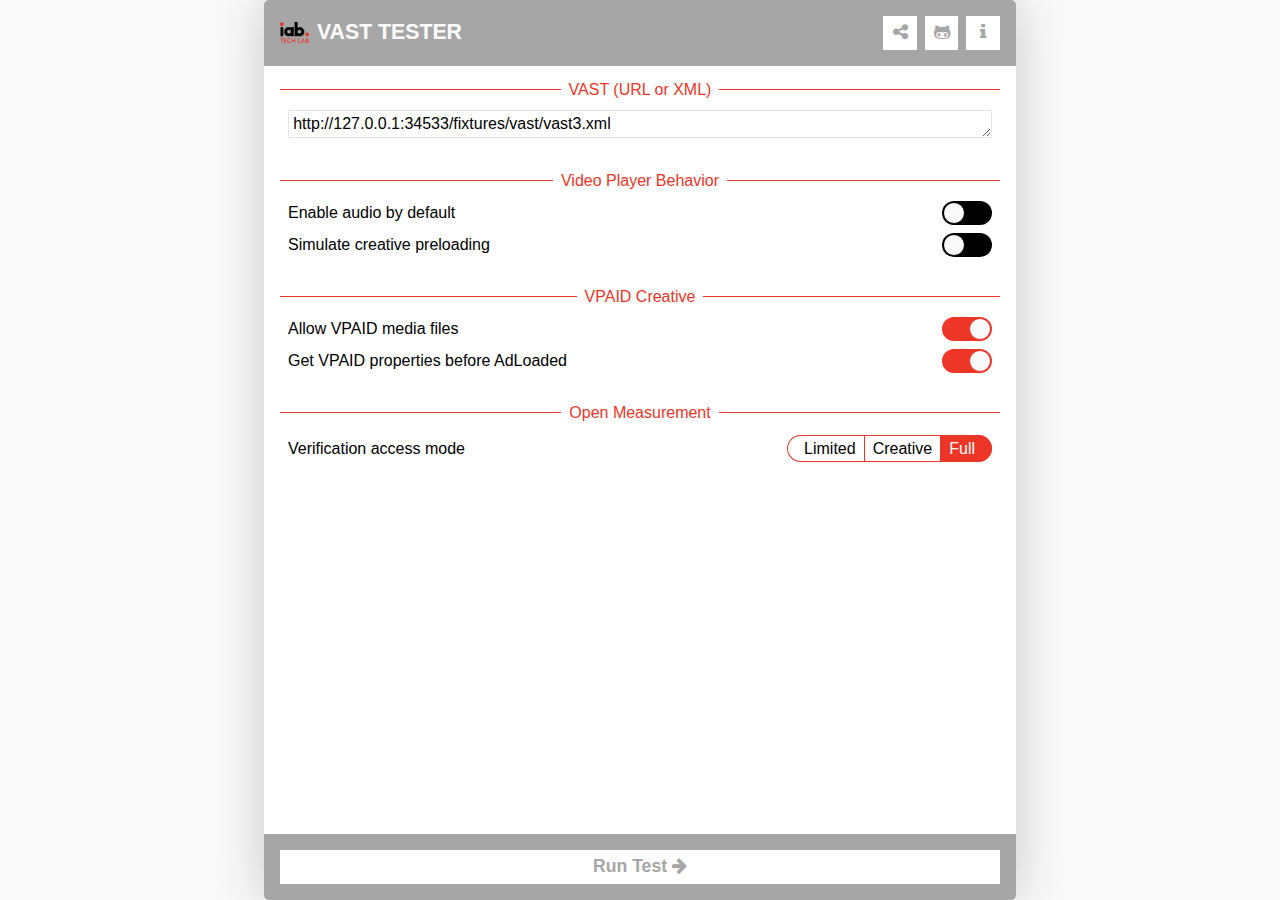
<file: index.html>
<!doctype html><html lang="en"><head><meta charset="utf-8"><meta name="viewport" content="width=device-width,initial-scale=1,shrink-to-fit=no,minimal-ui"><link rel="shortcut icon" href="favicon.ico" type="image/x-icon"><title>IAB Tech Lab VAST Tester</title><link href="/static/css/2.25ef7555.chunk.css" rel="stylesheet"><link href="/static/css/main.e0173138.chunk.css" rel="stylesheet"></head><body><noscript>You need to enable JavaScript to run this app.</noscript><div id="root"></div><script>!function(e){function r(r){for(var n,l,f=r[0],i=r[1],a=r[2],c=0,s=[];c<f.length;c++)l=f[c],Object.prototype.hasOwnProperty.call(o,l)&&o[l]&&s.push(o[l][0]),o[l]=0;for(n in i)Object.prototype.hasOwnProperty.call(i,n)&&(e[n]=i[n]);for(p&&p(r);s.length;)s.shift()();return u.push.apply(u,a||[]),t()}function t(){for(var e,r=0;r<u.length;r++){for(var t=u[r],n=!0,f=1;f<t.length;f++){var i=t[f];0!==o[i]&&(n=!1)}n&&(u.splice(r--,1),e=l(l.s=t[0]))}return e}var n={},o={1:0},u=[];function l(r){if(n[r])return n[r].exports;var t=n[r]={i:r,l:!1,exports:{}};return e[r].call(t.exports,t,t.exports,l),t.l=!0,t.exports}l.m=e,l.c=n,l.d=function(e,r,t){l.o(e,r)||Object.defineProperty(e,r,{enumerable:!0,get:t})},l.r=function(e){"undefined"!=typeof Symbol&&Symbol.toStringTag&&Object.defineProperty(e,Symbol.toStringTag,{value:"Module"}),Object.defineProperty(e,"__esModule",{value:!0})},l.t=function(e,r){if(1&r&&(e=l(e)),8&r)return e;if(4&r&&"object"==typeof e&&e&&e.__esModule)return e;var t=Object.create(null);if(l.r(t),Object.defineProperty(t,"default",{enumerable:!0,value:e}),2&r&&"string"!=typeof e)for(var n in e)l.d(t,n,function(r){return e[r]}.bind(null,n));return t},l.n=function(e){var r=e&&e.__esModule?function(){return e.default}:function(){return e};return l.d(r,"a",r),r},l.o=function(e,r){return Object.prototype.hasOwnProperty.call(e,r)},l.p="/";var f=this["webpackJsonpVAST-Tester"]=this["webpackJsonpVAST-Tester"]||[],i=f.push.bind(f);f.push=r,f=f.slice();for(var a=0;a<f.length;a++)r(f[a]);var p=i;t()}([])</script><script src="/static/js/2.6a336b8e.chunk.js"></script><script src="/static/js/main.8323348d.chunk.js"></script></body></html>
</file>
<file: static/css/2.25ef7555.chunk.css>
a,abbr,acronym,address,applet,article,aside,audio,b,big,blockquote,body,canvas,caption,center,cite,code,dd,del,details,dfn,div,dl,dt,em,embed,fieldset,figcaption,figure,footer,form,h1,h2,h3,h4,h5,h6,header,hgroup,html,i,iframe,img,ins,kbd,label,legend,li,main,mark,menu,nav,object,ol,output,p,pre,q,ruby,s,samp,section,small,span,strike,strong,sub,summary,sup,table,tbody,td,tfoot,th,thead,time,tr,tt,u,ul,var,video{margin:0;padding:0;border:0;font-size:100%;font:inherit;vertical-align:initial}article,aside,details,figcaption,figure,footer,header,hgroup,main,menu,nav,section{display:block}[hidden]{display:none}body{line-height:1}menu,ol,ul{list-style:none}blockquote,q{quotes:none}blockquote:after,blockquote:before,q:after,q:before{content:"";content:none}table{border-collapse:collapse;border-spacing:0}

/*!
 *  Font Awesome 4.7.0 by @davegandy - http://fontawesome.io - @fontawesome
 *  License - http://fontawesome.io/license (Font: SIL OFL 1.1, CSS: MIT License)
 */@font-face{font-family:"FontAwesome";src:url(/static/media/fontawesome-webfont.8b43027f.eot);src:url(/static/media/fontawesome-webfont.8b43027f.eot) format("embedded-opentype"),url(/static/media/fontawesome-webfont.20fd1704.woff2) format("woff2"),url(/static/media/fontawesome-webfont.f691f37e.woff) format("woff"),url(/static/media/fontawesome-webfont.1e59d233.ttf) format("truetype"),url(/static/media/fontawesome-webfont.c1e38fd9.svg) format("svg");font-weight:400;font-style:normal}.fa{display:inline-block;font:normal normal normal 14px/1 FontAwesome;font-size:inherit;text-rendering:auto;-webkit-font-smoothing:antialiased;-moz-osx-font-smoothing:grayscale}.fa-lg{font-size:1.33333333em;line-height:.75em;vertical-align:-15%}.fa-2x{font-size:2em}.fa-3x{font-size:3em}.fa-4x{font-size:4em}.fa-5x{font-size:5em}.fa-fw{width:1.28571429em;text-align:center}.fa-ul{padding-left:0;margin-left:2.14285714em;list-style-type:none}.fa-ul>li{position:relative}.fa-li{position:absolute;left:-2.14285714em;width:2.14285714em;top:.14285714em;text-align:center}.fa-li.fa-lg{left:-1.85714286em}.fa-border{padding:.2em .25em .15em;border:.08em solid #eee;border-radius:.1em}.fa-pull-left{float:left}.fa-pull-right{float:right}.fa.fa-pull-left{margin-right:.3em}.fa.fa-pull-right{margin-left:.3em}.pull-right{float:right}.pull-left{float:left}.fa.pull-left{margin-right:.3em}.fa.pull-right{margin-left:.3em}.fa-spin{-webkit-animation:fa-spin 2s linear infinite;animation:fa-spin 2s linear infinite}.fa-pulse{-webkit-animation:fa-spin 1s steps(8) infinite;animation:fa-spin 1s steps(8) infinite}@-webkit-keyframes fa-spin{0%{-webkit-transform:rotate(0deg);transform:rotate(0deg)}to{-webkit-transform:rotate(359deg);transform:rotate(359deg)}}@keyframes fa-spin{0%{-webkit-transform:rotate(0deg);transform:rotate(0deg)}to{-webkit-transform:rotate(359deg);transform:rotate(359deg)}}.fa-rotate-90{-ms-filter:"progid:DXImageTransform.Microsoft.BasicImage(rotation=1)";-webkit-transform:rotate(90deg);transform:rotate(90deg)}.fa-rotate-180{-ms-filter:"progid:DXImageTransform.Microsoft.BasicImage(rotation=2)";-webkit-transform:rotate(180deg);transform:rotate(180deg)}.fa-rotate-270{-ms-filter:"progid:DXImageTransform.Microsoft.BasicImage(rotation=3)";-webkit-transform:rotate(270deg);transform:rotate(270deg)}.fa-flip-horizontal{-ms-filter:"progid:DXImageTransform.Microsoft.BasicImage(rotation=0, mirror=1)";-webkit-transform:scaleX(-1);transform:scaleX(-1)}.fa-flip-vertical{-ms-filter:"progid:DXImageTransform.Microsoft.BasicImage(rotation=2, mirror=1)";-webkit-transform:scaleY(-1);transform:scaleY(-1)}:root .fa-flip-horizontal,:root .fa-flip-vertical,:root .fa-rotate-90,:root .fa-rotate-180,:root .fa-rotate-270{-webkit-filter:none;filter:none}.fa-stack{position:relative;display:inline-block;width:2em;height:2em;line-height:2em;vertical-align:middle}.fa-stack-1x,.fa-stack-2x{position:absolute;left:0;width:100%;text-align:center}.fa-stack-1x{line-height:inherit}.fa-stack-2x{font-size:2em}.fa-inverse{color:#fff}.fa-glass:before{content:"\f000"}.fa-music:before{content:"\f001"}.fa-search:before{content:"\f002"}.fa-envelope-o:before{content:"\f003"}.fa-heart:before{content:"\f004"}.fa-star:before{content:"\f005"}.fa-star-o:before{content:"\f006"}.fa-user:before{content:"\f007"}.fa-film:before{content:"\f008"}.fa-th-large:before{content:"\f009"}.fa-th:before{content:"\f00a"}.fa-th-list:before{content:"\f00b"}.fa-check:before{content:"\f00c"}.fa-close:before,.fa-remove:before,.fa-times:before{content:"\f00d"}.fa-search-plus:before{content:"\f00e"}.fa-search-minus:before{content:"\f010"}.fa-power-off:before{content:"\f011"}.fa-signal:before{content:"\f012"}.fa-cog:before,.fa-gear:before{content:"\f013"}.fa-trash-o:before{content:"\f014"}.fa-home:before{content:"\f015"}.fa-file-o:before{content:"\f016"}.fa-clock-o:before{content:"\f017"}.fa-road:before{content:"\f018"}.fa-download:before{content:"\f019"}.fa-arrow-circle-o-down:before{content:"\f01a"}.fa-arrow-circle-o-up:before{content:"\f01b"}.fa-inbox:before{content:"\f01c"}.fa-play-circle-o:before{content:"\f01d"}.fa-repeat:before,.fa-rotate-right:before{content:"\f01e"}.fa-refresh:before{content:"\f021"}.fa-list-alt:before{content:"\f022"}.fa-lock:before{content:"\f023"}.fa-flag:before{content:"\f024"}.fa-headphones:before{content:"\f025"}.fa-volume-off:before{content:"\f026"}.fa-volume-down:before{content:"\f027"}.fa-volume-up:before{content:"\f028"}.fa-qrcode:before{content:"\f029"}.fa-barcode:before{content:"\f02a"}.fa-tag:before{content:"\f02b"}.fa-tags:before{content:"\f02c"}.fa-book:before{content:"\f02d"}.fa-bookmark:before{content:"\f02e"}.fa-print:before{content:"\f02f"}.fa-camera:before{content:"\f030"}.fa-font:before{content:"\f031"}.fa-bold:before{content:"\f032"}.fa-italic:before{content:"\f033"}.fa-text-height:before{content:"\f034"}.fa-text-width:before{content:"\f035"}.fa-align-left:before{content:"\f036"}.fa-align-center:before{content:"\f037"}.fa-align-right:before{content:"\f038"}.fa-align-justify:before{content:"\f039"}.fa-list:before{content:"\f03a"}.fa-dedent:before,.fa-outdent:before{content:"\f03b"}.fa-indent:before{content:"\f03c"}.fa-video-camera:before{content:"\f03d"}.fa-image:before,.fa-photo:before,.fa-picture-o:before{content:"\f03e"}.fa-pencil:before{content:"\f040"}.fa-map-marker:before{content:"\f041"}.fa-adjust:before{content:"\f042"}.fa-tint:before{content:"\f043"}.fa-edit:before,.fa-pencil-square-o:before{content:"\f044"}.fa-share-square-o:before{content:"\f045"}.fa-check-square-o:before{content:"\f046"}.fa-arrows:before{content:"\f047"}.fa-step-backward:before{content:"\f048"}.fa-fast-backward:before{content:"\f049"}.fa-backward:before{content:"\f04a"}.fa-play:before{content:"\f04b"}.fa-pause:before{content:"\f04c"}.fa-stop:before{content:"\f04d"}.fa-forward:before{content:"\f04e"}.fa-fast-forward:before{content:"\f050"}.fa-step-forward:before{content:"\f051"}.fa-eject:before{content:"\f052"}.fa-chevron-left:before{content:"\f053"}.fa-chevron-right:before{content:"\f054"}.fa-plus-circle:before{content:"\f055"}.fa-minus-circle:before{content:"\f056"}.fa-times-circle:before{content:"\f057"}.fa-check-circle:before{content:"\f058"}.fa-question-circle:before{content:"\f059"}.fa-info-circle:before{content:"\f05a"}.fa-crosshairs:before{content:"\f05b"}.fa-times-circle-o:before{content:"\f05c"}.fa-check-circle-o:before{content:"\f05d"}.fa-ban:before{content:"\f05e"}.fa-arrow-left:before{content:"\f060"}.fa-arrow-right:before{content:"\f061"}.fa-arrow-up:before{content:"\f062"}.fa-arrow-down:before{content:"\f063"}.fa-mail-forward:before,.fa-share:before{content:"\f064"}.fa-expand:before{content:"\f065"}.fa-compress:before{content:"\f066"}.fa-plus:before{content:"\f067"}.fa-minus:before{content:"\f068"}.fa-asterisk:before{content:"\f069"}.fa-exclamation-circle:before{content:"\f06a"}.fa-gift:before{content:"\f06b"}.fa-leaf:before{content:"\f06c"}.fa-fire:before{content:"\f06d"}.fa-eye:before{content:"\f06e"}.fa-eye-slash:before{content:"\f070"}.fa-exclamation-triangle:before,.fa-warning:before{content:"\f071"}.fa-plane:before{content:"\f072"}.fa-calendar:before{content:"\f073"}.fa-random:before{content:"\f074"}.fa-comment:before{content:"\f075"}.fa-magnet:before{content:"\f076"}.fa-chevron-up:before{content:"\f077"}.fa-chevron-down:before{content:"\f078"}.fa-retweet:before{content:"\f079"}.fa-shopping-cart:before{content:"\f07a"}.fa-folder:before{content:"\f07b"}.fa-folder-open:before{content:"\f07c"}.fa-arrows-v:before{content:"\f07d"}.fa-arrows-h:before{content:"\f07e"}.fa-bar-chart-o:before,.fa-bar-chart:before{content:"\f080"}.fa-twitter-square:before{content:"\f081"}.fa-facebook-square:before{content:"\f082"}.fa-camera-retro:before{content:"\f083"}.fa-key:before{content:"\f084"}.fa-cogs:before,.fa-gears:before{content:"\f085"}.fa-comments:before{content:"\f086"}.fa-thumbs-o-up:before{content:"\f087"}.fa-thumbs-o-down:before{content:"\f088"}.fa-star-half:before{content:"\f089"}.fa-heart-o:before{content:"\f08a"}.fa-sign-out:before{content:"\f08b"}.fa-linkedin-square:before{content:"\f08c"}.fa-thumb-tack:before{content:"\f08d"}.fa-external-link:before{content:"\f08e"}.fa-sign-in:before{content:"\f090"}.fa-trophy:before{content:"\f091"}.fa-github-square:before{content:"\f092"}.fa-upload:before{content:"\f093"}.fa-lemon-o:before{content:"\f094"}.fa-phone:before{content:"\f095"}.fa-square-o:before{content:"\f096"}.fa-bookmark-o:before{content:"\f097"}.fa-phone-square:before{content:"\f098"}.fa-twitter:before{content:"\f099"}.fa-facebook-f:before,.fa-facebook:before{content:"\f09a"}.fa-github:before{content:"\f09b"}.fa-unlock:before{content:"\f09c"}.fa-credit-card:before{content:"\f09d"}.fa-feed:before,.fa-rss:before{content:"\f09e"}.fa-hdd-o:before{content:"\f0a0"}.fa-bullhorn:before{content:"\f0a1"}.fa-bell:before{content:"\f0f3"}.fa-certificate:before{content:"\f0a3"}.fa-hand-o-right:before{content:"\f0a4"}.fa-hand-o-left:before{content:"\f0a5"}.fa-hand-o-up:before{content:"\f0a6"}.fa-hand-o-down:before{content:"\f0a7"}.fa-arrow-circle-left:before{content:"\f0a8"}.fa-arrow-circle-right:before{content:"\f0a9"}.fa-arrow-circle-up:before{content:"\f0aa"}.fa-arrow-circle-down:before{content:"\f0ab"}.fa-globe:before{content:"\f0ac"}.fa-wrench:before{content:"\f0ad"}.fa-tasks:before{content:"\f0ae"}.fa-filter:before{content:"\f0b0"}.fa-briefcase:before{content:"\f0b1"}.fa-arrows-alt:before{content:"\f0b2"}.fa-group:before,.fa-users:before{content:"\f0c0"}.fa-chain:before,.fa-link:before{content:"\f0c1"}.fa-cloud:before{content:"\f0c2"}.fa-flask:before{content:"\f0c3"}.fa-cut:before,.fa-scissors:before{content:"\f0c4"}.fa-copy:before,.fa-files-o:before{content:"\f0c5"}.fa-paperclip:before{content:"\f0c6"}.fa-floppy-o:before,.fa-save:before{content:"\f0c7"}.fa-square:before{content:"\f0c8"}.fa-bars:before,.fa-navicon:before,.fa-reorder:before{content:"\f0c9"}.fa-list-ul:before{content:"\f0ca"}.fa-list-ol:before{content:"\f0cb"}.fa-strikethrough:before{content:"\f0cc"}.fa-underline:before{content:"\f0cd"}.fa-table:before{content:"\f0ce"}.fa-magic:before{content:"\f0d0"}.fa-truck:before{content:"\f0d1"}.fa-pinterest:before{content:"\f0d2"}.fa-pinterest-square:before{content:"\f0d3"}.fa-google-plus-square:before{content:"\f0d4"}.fa-google-plus:before{content:"\f0d5"}.fa-money:before{content:"\f0d6"}.fa-caret-down:before{content:"\f0d7"}.fa-caret-up:before{content:"\f0d8"}.fa-caret-left:before{content:"\f0d9"}.fa-caret-right:before{content:"\f0da"}.fa-columns:before{content:"\f0db"}.fa-sort:before,.fa-unsorted:before{content:"\f0dc"}.fa-sort-desc:before,.fa-sort-down:before{content:"\f0dd"}.fa-sort-asc:before,.fa-sort-up:before{content:"\f0de"}.fa-envelope:before{content:"\f0e0"}.fa-linkedin:before{content:"\f0e1"}.fa-rotate-left:before,.fa-undo:before{content:"\f0e2"}.fa-gavel:before,.fa-legal:before{content:"\f0e3"}.fa-dashboard:before,.fa-tachometer:before{content:"\f0e4"}.fa-comment-o:before{content:"\f0e5"}.fa-comments-o:before{content:"\f0e6"}.fa-bolt:before,.fa-flash:before{content:"\f0e7"}.fa-sitemap:before{content:"\f0e8"}.fa-umbrella:before{content:"\f0e9"}.fa-clipboard:before,.fa-paste:before{content:"\f0ea"}.fa-lightbulb-o:before{content:"\f0eb"}.fa-exchange:before{content:"\f0ec"}.fa-cloud-download:before{content:"\f0ed"}.fa-cloud-upload:before{content:"\f0ee"}.fa-user-md:before{content:"\f0f0"}.fa-stethoscope:before{content:"\f0f1"}.fa-suitcase:before{content:"\f0f2"}.fa-bell-o:before{content:"\f0a2"}.fa-coffee:before{content:"\f0f4"}.fa-cutlery:before{content:"\f0f5"}.fa-file-text-o:before{content:"\f0f6"}.fa-building-o:before{content:"\f0f7"}.fa-hospital-o:before{content:"\f0f8"}.fa-ambulance:before{content:"\f0f9"}.fa-medkit:before{content:"\f0fa"}.fa-fighter-jet:before{content:"\f0fb"}.fa-beer:before{content:"\f0fc"}.fa-h-square:before{content:"\f0fd"}.fa-plus-square:before{content:"\f0fe"}.fa-angle-double-left:before{content:"\f100"}.fa-angle-double-right:before{content:"\f101"}.fa-angle-double-up:before{content:"\f102"}.fa-angle-double-down:before{content:"\f103"}.fa-angle-left:before{content:"\f104"}.fa-angle-right:before{content:"\f105"}.fa-angle-up:before{content:"\f106"}.fa-angle-down:before{content:"\f107"}.fa-desktop:before{content:"\f108"}.fa-laptop:before{content:"\f109"}.fa-tablet:before{content:"\f10a"}.fa-mobile-phone:before,.fa-mobile:before{content:"\f10b"}.fa-circle-o:before{content:"\f10c"}.fa-quote-left:before{content:"\f10d"}.fa-quote-right:before{content:"\f10e"}.fa-spinner:before{content:"\f110"}.fa-circle:before{content:"\f111"}.fa-mail-reply:before,.fa-reply:before{content:"\f112"}.fa-github-alt:before{content:"\f113"}.fa-folder-o:before{content:"\f114"}.fa-folder-open-o:before{content:"\f115"}.fa-smile-o:before{content:"\f118"}.fa-frown-o:before{content:"\f119"}.fa-meh-o:before{content:"\f11a"}.fa-gamepad:before{content:"\f11b"}.fa-keyboard-o:before{content:"\f11c"}.fa-flag-o:before{content:"\f11d"}.fa-flag-checkered:before{content:"\f11e"}.fa-terminal:before{content:"\f120"}.fa-code:before{content:"\f121"}.fa-mail-reply-all:before,.fa-reply-all:before{content:"\f122"}.fa-star-half-empty:before,.fa-star-half-full:before,.fa-star-half-o:before{content:"\f123"}.fa-location-arrow:before{content:"\f124"}.fa-crop:before{content:"\f125"}.fa-code-fork:before{content:"\f126"}.fa-chain-broken:before,.fa-unlink:before{content:"\f127"}.fa-question:before{content:"\f128"}.fa-info:before{content:"\f129"}.fa-exclamation:before{content:"\f12a"}.fa-superscript:before{content:"\f12b"}.fa-subscript:before{content:"\f12c"}.fa-eraser:before{content:"\f12d"}.fa-puzzle-piece:before{content:"\f12e"}.fa-microphone:before{content:"\f130"}.fa-microphone-slash:before{content:"\f131"}.fa-shield:before{content:"\f132"}.fa-calendar-o:before{content:"\f133"}.fa-fire-extinguisher:before{content:"\f134"}.fa-rocket:before{content:"\f135"}.fa-maxcdn:before{content:"\f136"}.fa-chevron-circle-left:before{content:"\f137"}.fa-chevron-circle-right:before{content:"\f138"}.fa-chevron-circle-up:before{content:"\f139"}.fa-chevron-circle-down:before{content:"\f13a"}.fa-html5:before{content:"\f13b"}.fa-css3:before{content:"\f13c"}.fa-anchor:before{content:"\f13d"}.fa-unlock-alt:before{content:"\f13e"}.fa-bullseye:before{content:"\f140"}.fa-ellipsis-h:before{content:"\f141"}.fa-ellipsis-v:before{content:"\f142"}.fa-rss-square:before{content:"\f143"}.fa-play-circle:before{content:"\f144"}.fa-ticket:before{content:"\f145"}.fa-minus-square:before{content:"\f146"}.fa-minus-square-o:before{content:"\f147"}.fa-level-up:before{content:"\f148"}.fa-level-down:before{content:"\f149"}.fa-check-square:before{content:"\f14a"}.fa-pencil-square:before{content:"\f14b"}.fa-external-link-square:before{content:"\f14c"}.fa-share-square:before{content:"\f14d"}.fa-compass:before{content:"\f14e"}.fa-caret-square-o-down:before,.fa-toggle-down:before{content:"\f150"}.fa-caret-square-o-up:before,.fa-toggle-up:before{content:"\f151"}.fa-caret-square-o-right:before,.fa-toggle-right:before{content:"\f152"}.fa-eur:before,.fa-euro:before{content:"\f153"}.fa-gbp:before{content:"\f154"}.fa-dollar:before,.fa-usd:before{content:"\f155"}.fa-inr:before,.fa-rupee:before{content:"\f156"}.fa-cny:before,.fa-jpy:before,.fa-rmb:before,.fa-yen:before{content:"\f157"}.fa-rouble:before,.fa-rub:before,.fa-ruble:before{content:"\f158"}.fa-krw:before,.fa-won:before{content:"\f159"}.fa-bitcoin:before,.fa-btc:before{content:"\f15a"}.fa-file:before{content:"\f15b"}.fa-file-text:before{content:"\f15c"}.fa-sort-alpha-asc:before{content:"\f15d"}.fa-sort-alpha-desc:before{content:"\f15e"}.fa-sort-amount-asc:before{content:"\f160"}.fa-sort-amount-desc:before{content:"\f161"}.fa-sort-numeric-asc:before{content:"\f162"}.fa-sort-numeric-desc:before{content:"\f163"}.fa-thumbs-up:before{content:"\f164"}.fa-thumbs-down:before{content:"\f165"}.fa-youtube-square:before{content:"\f166"}.fa-youtube:before{content:"\f167"}.fa-xing:before{content:"\f168"}.fa-xing-square:before{content:"\f169"}.fa-youtube-play:before{content:"\f16a"}.fa-dropbox:before{content:"\f16b"}.fa-stack-overflow:before{content:"\f16c"}.fa-instagram:before{content:"\f16d"}.fa-flickr:before{content:"\f16e"}.fa-adn:before{content:"\f170"}.fa-bitbucket:before{content:"\f171"}.fa-bitbucket-square:before{content:"\f172"}.fa-tumblr:before{content:"\f173"}.fa-tumblr-square:before{content:"\f174"}.fa-long-arrow-down:before{content:"\f175"}.fa-long-arrow-up:before{content:"\f176"}.fa-long-arrow-left:before{content:"\f177"}.fa-long-arrow-right:before{content:"\f178"}.fa-apple:before{content:"\f179"}.fa-windows:before{content:"\f17a"}.fa-android:before{content:"\f17b"}.fa-linux:before{content:"\f17c"}.fa-dribbble:before{content:"\f17d"}.fa-skype:before{content:"\f17e"}.fa-foursquare:before{content:"\f180"}.fa-trello:before{content:"\f181"}.fa-female:before{content:"\f182"}.fa-male:before{content:"\f183"}.fa-gittip:before,.fa-gratipay:before{content:"\f184"}.fa-sun-o:before{content:"\f185"}.fa-moon-o:before{content:"\f186"}.fa-archive:before{content:"\f187"}.fa-bug:before{content:"\f188"}.fa-vk:before{content:"\f189"}.fa-weibo:before{content:"\f18a"}.fa-renren:before{content:"\f18b"}.fa-pagelines:before{content:"\f18c"}.fa-stack-exchange:before{content:"\f18d"}.fa-arrow-circle-o-right:before{content:"\f18e"}.fa-arrow-circle-o-left:before{content:"\f190"}.fa-caret-square-o-left:before,.fa-toggle-left:before{content:"\f191"}.fa-dot-circle-o:before{content:"\f192"}.fa-wheelchair:before{content:"\f193"}.fa-vimeo-square:before{content:"\f194"}.fa-try:before,.fa-turkish-lira:before{content:"\f195"}.fa-plus-square-o:before{content:"\f196"}.fa-space-shuttle:before{content:"\f197"}.fa-slack:before{content:"\f198"}.fa-envelope-square:before{content:"\f199"}.fa-wordpress:before{content:"\f19a"}.fa-openid:before{content:"\f19b"}.fa-bank:before,.fa-institution:before,.fa-university:before{content:"\f19c"}.fa-graduation-cap:before,.fa-mortar-board:before{content:"\f19d"}.fa-yahoo:before{content:"\f19e"}.fa-google:before{content:"\f1a0"}.fa-reddit:before{content:"\f1a1"}.fa-reddit-square:before{content:"\f1a2"}.fa-stumbleupon-circle:before{content:"\f1a3"}.fa-stumbleupon:before{content:"\f1a4"}.fa-delicious:before{content:"\f1a5"}.fa-digg:before{content:"\f1a6"}.fa-pied-piper-pp:before{content:"\f1a7"}.fa-pied-piper-alt:before{content:"\f1a8"}.fa-drupal:before{content:"\f1a9"}.fa-joomla:before{content:"\f1aa"}.fa-language:before{content:"\f1ab"}.fa-fax:before{content:"\f1ac"}.fa-building:before{content:"\f1ad"}.fa-child:before{content:"\f1ae"}.fa-paw:before{content:"\f1b0"}.fa-spoon:before{content:"\f1b1"}.fa-cube:before{content:"\f1b2"}.fa-cubes:before{content:"\f1b3"}.fa-behance:before{content:"\f1b4"}.fa-behance-square:before{content:"\f1b5"}.fa-steam:before{content:"\f1b6"}.fa-steam-square:before{content:"\f1b7"}.fa-recycle:before{content:"\f1b8"}.fa-automobile:before,.fa-car:before{content:"\f1b9"}.fa-cab:before,.fa-taxi:before{content:"\f1ba"}.fa-tree:before{content:"\f1bb"}.fa-spotify:before{content:"\f1bc"}.fa-deviantart:before{content:"\f1bd"}.fa-soundcloud:before{content:"\f1be"}.fa-database:before{content:"\f1c0"}.fa-file-pdf-o:before{content:"\f1c1"}.fa-file-word-o:before{content:"\f1c2"}.fa-file-excel-o:before{content:"\f1c3"}.fa-file-powerpoint-o:before{content:"\f1c4"}.fa-file-image-o:before,.fa-file-photo-o:before,.fa-file-picture-o:before{content:"\f1c5"}.fa-file-archive-o:before,.fa-file-zip-o:before{content:"\f1c6"}.fa-file-audio-o:before,.fa-file-sound-o:before{content:"\f1c7"}.fa-file-movie-o:before,.fa-file-video-o:before{content:"\f1c8"}.fa-file-code-o:before{content:"\f1c9"}.fa-vine:before{content:"\f1ca"}.fa-codepen:before{content:"\f1cb"}.fa-jsfiddle:before{content:"\f1cc"}.fa-life-bouy:before,.fa-life-buoy:before,.fa-life-ring:before,.fa-life-saver:before,.fa-support:before{content:"\f1cd"}.fa-circle-o-notch:before{content:"\f1ce"}.fa-ra:before,.fa-rebel:before,.fa-resistance:before{content:"\f1d0"}.fa-empire:before,.fa-ge:before{content:"\f1d1"}.fa-git-square:before{content:"\f1d2"}.fa-git:before{content:"\f1d3"}.fa-hacker-news:before,.fa-y-combinator-square:before,.fa-yc-square:before{content:"\f1d4"}.fa-tencent-weibo:before{content:"\f1d5"}.fa-qq:before{content:"\f1d6"}.fa-wechat:before,.fa-weixin:before{content:"\f1d7"}.fa-paper-plane:before,.fa-send:before{content:"\f1d8"}.fa-paper-plane-o:before,.fa-send-o:before{content:"\f1d9"}.fa-history:before{content:"\f1da"}.fa-circle-thin:before{content:"\f1db"}.fa-header:before{content:"\f1dc"}.fa-paragraph:before{content:"\f1dd"}.fa-sliders:before{content:"\f1de"}.fa-share-alt:before{content:"\f1e0"}.fa-share-alt-square:before{content:"\f1e1"}.fa-bomb:before{content:"\f1e2"}.fa-futbol-o:before,.fa-soccer-ball-o:before{content:"\f1e3"}.fa-tty:before{content:"\f1e4"}.fa-binoculars:before{content:"\f1e5"}.fa-plug:before{content:"\f1e6"}.fa-slideshare:before{content:"\f1e7"}.fa-twitch:before{content:"\f1e8"}.fa-yelp:before{content:"\f1e9"}.fa-newspaper-o:before{content:"\f1ea"}.fa-wifi:before{content:"\f1eb"}.fa-calculator:before{content:"\f1ec"}.fa-paypal:before{content:"\f1ed"}.fa-google-wallet:before{content:"\f1ee"}.fa-cc-visa:before{content:"\f1f0"}.fa-cc-mastercard:before{content:"\f1f1"}.fa-cc-discover:before{content:"\f1f2"}.fa-cc-amex:before{content:"\f1f3"}.fa-cc-paypal:before{content:"\f1f4"}.fa-cc-stripe:before{content:"\f1f5"}.fa-bell-slash:before{content:"\f1f6"}.fa-bell-slash-o:before{content:"\f1f7"}.fa-trash:before{content:"\f1f8"}.fa-copyright:before{content:"\f1f9"}.fa-at:before{content:"\f1fa"}.fa-eyedropper:before{content:"\f1fb"}.fa-paint-brush:before{content:"\f1fc"}.fa-birthday-cake:before{content:"\f1fd"}.fa-area-chart:before{content:"\f1fe"}.fa-pie-chart:before{content:"\f200"}.fa-line-chart:before{content:"\f201"}.fa-lastfm:before{content:"\f202"}.fa-lastfm-square:before{content:"\f203"}.fa-toggle-off:before{content:"\f204"}.fa-toggle-on:before{content:"\f205"}.fa-bicycle:before{content:"\f206"}.fa-bus:before{content:"\f207"}.fa-ioxhost:before{content:"\f208"}.fa-angellist:before{content:"\f209"}.fa-cc:before{content:"\f20a"}.fa-ils:before,.fa-shekel:before,.fa-sheqel:before{content:"\f20b"}.fa-meanpath:before{content:"\f20c"}.fa-buysellads:before{content:"\f20d"}.fa-connectdevelop:before{content:"\f20e"}.fa-dashcube:before{content:"\f210"}.fa-forumbee:before{content:"\f211"}.fa-leanpub:before{content:"\f212"}.fa-sellsy:before{content:"\f213"}.fa-shirtsinbulk:before{content:"\f214"}.fa-simplybuilt:before{content:"\f215"}.fa-skyatlas:before{content:"\f216"}.fa-cart-plus:before{content:"\f217"}.fa-cart-arrow-down:before{content:"\f218"}.fa-diamond:before{content:"\f219"}.fa-ship:before{content:"\f21a"}.fa-user-secret:before{content:"\f21b"}.fa-motorcycle:before{content:"\f21c"}.fa-street-view:before{content:"\f21d"}.fa-heartbeat:before{content:"\f21e"}.fa-venus:before{content:"\f221"}.fa-mars:before{content:"\f222"}.fa-mercury:before{content:"\f223"}.fa-intersex:before,.fa-transgender:before{content:"\f224"}.fa-transgender-alt:before{content:"\f225"}.fa-venus-double:before{content:"\f226"}.fa-mars-double:before{content:"\f227"}.fa-venus-mars:before{content:"\f228"}.fa-mars-stroke:before{content:"\f229"}.fa-mars-stroke-v:before{content:"\f22a"}.fa-mars-stroke-h:before{content:"\f22b"}.fa-neuter:before{content:"\f22c"}.fa-genderless:before{content:"\f22d"}.fa-facebook-official:before{content:"\f230"}.fa-pinterest-p:before{content:"\f231"}.fa-whatsapp:before{content:"\f232"}.fa-server:before{content:"\f233"}.fa-user-plus:before{content:"\f234"}.fa-user-times:before{content:"\f235"}.fa-bed:before,.fa-hotel:before{content:"\f236"}.fa-viacoin:before{content:"\f237"}.fa-train:before{content:"\f238"}.fa-subway:before{content:"\f239"}.fa-medium:before{content:"\f23a"}.fa-y-combinator:before,.fa-yc:before{content:"\f23b"}.fa-optin-monster:before{content:"\f23c"}.fa-opencart:before{content:"\f23d"}.fa-expeditedssl:before{content:"\f23e"}.fa-battery-4:before,.fa-battery-full:before,.fa-battery:before{content:"\f240"}.fa-battery-3:before,.fa-battery-three-quarters:before{content:"\f241"}.fa-battery-2:before,.fa-battery-half:before{content:"\f242"}.fa-battery-1:before,.fa-battery-quarter:before{content:"\f243"}.fa-battery-0:before,.fa-battery-empty:before{content:"\f244"}.fa-mouse-pointer:before{content:"\f245"}.fa-i-cursor:before{content:"\f246"}.fa-object-group:before{content:"\f247"}.fa-object-ungroup:before{content:"\f248"}.fa-sticky-note:before{content:"\f249"}.fa-sticky-note-o:before{content:"\f24a"}.fa-cc-jcb:before{content:"\f24b"}.fa-cc-diners-club:before{content:"\f24c"}.fa-clone:before{content:"\f24d"}.fa-balance-scale:before{content:"\f24e"}.fa-hourglass-o:before{content:"\f250"}.fa-hourglass-1:before,.fa-hourglass-start:before{content:"\f251"}.fa-hourglass-2:before,.fa-hourglass-half:before{content:"\f252"}.fa-hourglass-3:before,.fa-hourglass-end:before{content:"\f253"}.fa-hourglass:before{content:"\f254"}.fa-hand-grab-o:before,.fa-hand-rock-o:before{content:"\f255"}.fa-hand-paper-o:before,.fa-hand-stop-o:before{content:"\f256"}.fa-hand-scissors-o:before{content:"\f257"}.fa-hand-lizard-o:before{content:"\f258"}.fa-hand-spock-o:before{content:"\f259"}.fa-hand-pointer-o:before{content:"\f25a"}.fa-hand-peace-o:before{content:"\f25b"}.fa-trademark:before{content:"\f25c"}.fa-registered:before{content:"\f25d"}.fa-creative-commons:before{content:"\f25e"}.fa-gg:before{content:"\f260"}.fa-gg-circle:before{content:"\f261"}.fa-tripadvisor:before{content:"\f262"}.fa-odnoklassniki:before{content:"\f263"}.fa-odnoklassniki-square:before{content:"\f264"}.fa-get-pocket:before{content:"\f265"}.fa-wikipedia-w:before{content:"\f266"}.fa-safari:before{content:"\f267"}.fa-chrome:before{content:"\f268"}.fa-firefox:before{content:"\f269"}.fa-opera:before{content:"\f26a"}.fa-internet-explorer:before{content:"\f26b"}.fa-television:before,.fa-tv:before{content:"\f26c"}.fa-contao:before{content:"\f26d"}.fa-500px:before{content:"\f26e"}.fa-amazon:before{content:"\f270"}.fa-calendar-plus-o:before{content:"\f271"}.fa-calendar-minus-o:before{content:"\f272"}.fa-calendar-times-o:before{content:"\f273"}.fa-calendar-check-o:before{content:"\f274"}.fa-industry:before{content:"\f275"}.fa-map-pin:before{content:"\f276"}.fa-map-signs:before{content:"\f277"}.fa-map-o:before{content:"\f278"}.fa-map:before{content:"\f279"}.fa-commenting:before{content:"\f27a"}.fa-commenting-o:before{content:"\f27b"}.fa-houzz:before{content:"\f27c"}.fa-vimeo:before{content:"\f27d"}.fa-black-tie:before{content:"\f27e"}.fa-fonticons:before{content:"\f280"}.fa-reddit-alien:before{content:"\f281"}.fa-edge:before{content:"\f282"}.fa-credit-card-alt:before{content:"\f283"}.fa-codiepie:before{content:"\f284"}.fa-modx:before{content:"\f285"}.fa-fort-awesome:before{content:"\f286"}.fa-usb:before{content:"\f287"}.fa-product-hunt:before{content:"\f288"}.fa-mixcloud:before{content:"\f289"}.fa-scribd:before{content:"\f28a"}.fa-pause-circle:before{content:"\f28b"}.fa-pause-circle-o:before{content:"\f28c"}.fa-stop-circle:before{content:"\f28d"}.fa-stop-circle-o:before{content:"\f28e"}.fa-shopping-bag:before{content:"\f290"}.fa-shopping-basket:before{content:"\f291"}.fa-hashtag:before{content:"\f292"}.fa-bluetooth:before{content:"\f293"}.fa-bluetooth-b:before{content:"\f294"}.fa-percent:before{content:"\f295"}.fa-gitlab:before{content:"\f296"}.fa-wpbeginner:before{content:"\f297"}.fa-wpforms:before{content:"\f298"}.fa-envira:before{content:"\f299"}.fa-universal-access:before{content:"\f29a"}.fa-wheelchair-alt:before{content:"\f29b"}.fa-question-circle-o:before{content:"\f29c"}.fa-blind:before{content:"\f29d"}.fa-audio-description:before{content:"\f29e"}.fa-volume-control-phone:before{content:"\f2a0"}.fa-braille:before{content:"\f2a1"}.fa-assistive-listening-systems:before{content:"\f2a2"}.fa-american-sign-language-interpreting:before,.fa-asl-interpreting:before{content:"\f2a3"}.fa-deaf:before,.fa-deafness:before,.fa-hard-of-hearing:before{content:"\f2a4"}.fa-glide:before{content:"\f2a5"}.fa-glide-g:before{content:"\f2a6"}.fa-sign-language:before,.fa-signing:before{content:"\f2a7"}.fa-low-vision:before{content:"\f2a8"}.fa-viadeo:before{content:"\f2a9"}.fa-viadeo-square:before{content:"\f2aa"}.fa-snapchat:before{content:"\f2ab"}.fa-snapchat-ghost:before{content:"\f2ac"}.fa-snapchat-square:before{content:"\f2ad"}.fa-pied-piper:before{content:"\f2ae"}.fa-first-order:before{content:"\f2b0"}.fa-yoast:before{content:"\f2b1"}.fa-themeisle:before{content:"\f2b2"}.fa-google-plus-circle:before,.fa-google-plus-official:before{content:"\f2b3"}.fa-fa:before,.fa-font-awesome:before{content:"\f2b4"}.fa-handshake-o:before{content:"\f2b5"}.fa-envelope-open:before{content:"\f2b6"}.fa-envelope-open-o:before{content:"\f2b7"}.fa-linode:before{content:"\f2b8"}.fa-address-book:before{content:"\f2b9"}.fa-address-book-o:before{content:"\f2ba"}.fa-address-card:before,.fa-vcard:before{content:"\f2bb"}.fa-address-card-o:before,.fa-vcard-o:before{content:"\f2bc"}.fa-user-circle:before{content:"\f2bd"}.fa-user-circle-o:before{content:"\f2be"}.fa-user-o:before{content:"\f2c0"}.fa-id-badge:before{content:"\f2c1"}.fa-drivers-license:before,.fa-id-card:before{content:"\f2c2"}.fa-drivers-license-o:before,.fa-id-card-o:before{content:"\f2c3"}.fa-quora:before{content:"\f2c4"}.fa-free-code-camp:before{content:"\f2c5"}.fa-telegram:before{content:"\f2c6"}.fa-thermometer-4:before,.fa-thermometer-full:before,.fa-thermometer:before{content:"\f2c7"}.fa-thermometer-3:before,.fa-thermometer-three-quarters:before{content:"\f2c8"}.fa-thermometer-2:before,.fa-thermometer-half:before{content:"\f2c9"}.fa-thermometer-1:before,.fa-thermometer-quarter:before{content:"\f2ca"}.fa-thermometer-0:before,.fa-thermometer-empty:before{content:"\f2cb"}.fa-shower:before{content:"\f2cc"}.fa-bath:before,.fa-bathtub:before,.fa-s15:before{content:"\f2cd"}.fa-podcast:before{content:"\f2ce"}.fa-window-maximize:before{content:"\f2d0"}.fa-window-minimize:before{content:"\f2d1"}.fa-window-restore:before{content:"\f2d2"}.fa-times-rectangle:before,.fa-window-close:before{content:"\f2d3"}.fa-times-rectangle-o:before,.fa-window-close-o:before{content:"\f2d4"}.fa-bandcamp:before{content:"\f2d5"}.fa-grav:before{content:"\f2d6"}.fa-etsy:before{content:"\f2d7"}.fa-imdb:before{content:"\f2d8"}.fa-ravelry:before{content:"\f2d9"}.fa-eercast:before{content:"\f2da"}.fa-microchip:before{content:"\f2db"}.fa-snowflake-o:before{content:"\f2dc"}.fa-superpowers:before{content:"\f2dd"}.fa-wpexplorer:before{content:"\f2de"}.fa-meetup:before{content:"\f2e0"}.sr-only{position:absolute;width:1px;height:1px;padding:0;margin:-1px;overflow:hidden;clip:rect(0,0,0,0);border:0}.sr-only-focusable:active,.sr-only-focusable:focus{position:static;width:auto;height:auto;margin:0;overflow:visible;clip:auto}.react-toggle{touch-action:pan-x;display:inline-block;position:relative;cursor:pointer;background-color:initial;border:0;padding:0;-webkit-touch-callout:none;-webkit-user-select:none;user-select:none;-webkit-tap-highlight-color:rgba(0,0,0,0);-webkit-tap-highlight-color:transparent}.react-toggle-screenreader-only{border:0;clip:rect(0 0 0 0);height:1px;margin:-1px;overflow:hidden;padding:0;position:absolute;width:1px}.react-toggle--disabled{cursor:not-allowed;opacity:.5;transition:opacity .25s}.react-toggle-track{width:50px;height:24px;padding:0;border-radius:30px;background-color:#4d4d4d;transition:all .2s ease}.react-toggle:hover:not(.react-toggle--disabled) .react-toggle-track{background-color:#000}.react-toggle--checked .react-toggle-track{background-color:#19ab27}.react-toggle--checked:hover:not(.react-toggle--disabled) .react-toggle-track{background-color:#128d15}.react-toggle-track-check{position:absolute;width:14px;height:10px;top:0;bottom:0;margin-top:auto;margin-bottom:auto;line-height:0;left:8px;opacity:0;transition:opacity .25s ease}.react-toggle--checked .react-toggle-track-check,.react-toggle-track-x{opacity:1;transition:opacity .25s ease}.react-toggle-track-x{position:absolute;width:10px;height:10px;top:0;bottom:0;margin-top:auto;margin-bottom:auto;line-height:0;right:10px}.react-toggle--checked .react-toggle-track-x{opacity:0}.react-toggle-thumb{transition:all .5s cubic-bezier(.23,1,.32,1) 0ms;position:absolute;top:1px;left:1px;width:22px;height:22px;border:1px solid #4d4d4d;border-radius:50%;background-color:#fafafa;box-sizing:border-box;transition:all .25s ease}.react-toggle--checked .react-toggle-thumb{left:27px;border-color:#19ab27}.react-toggle--focus .react-toggle-thumb{box-shadow:0 0 2px 3px #0099e0}.react-toggle:active:not(.react-toggle--disabled) .react-toggle-thumb{box-shadow:0 0 5px 5px #0099e0}
/*# sourceMappingURL=2.25ef7555.chunk.css.map */
</file>
<file: static/css/main.e0173138.chunk.css>
@import url(https://fast.fonts.net/cssapi/be2c5049-bd2c-454d-97be-0b863908afc5.css);header h1 .before{float:left;background-image:url(/static/media/iab-techlab-logo.a8cf694e.png);background-repeat:no-repeat;background-position:0 50%;background-size:contain;height:100%;width:21.76364px;margin-right:7px}@media (min-width:360px){header h1 .before{width:21.76364px}}@media (min-width:480px){header h1 .before{width:29.01818px}}@media (min-width:720px){header h1 .before{width:29.01818px}}@media (min-width:360px){header h1 .before{margin-right:7px}}@media (min-width:480px){header h1 .before{margin-right:8px}}@media (min-width:720px){header h1 .before{margin-right:8px}}*{box-sizing:border-box}::-webkit-scrollbar{width:8px;height:8px}::-webkit-scrollbar-track-piece{background-color:#f9f9f9;border-radius:4px}::-webkit-scrollbar-thumb{background-color:#d0d0d0;border-radius:4px}body,html{background:#fff;color:#000;height:100%;overflow:hidden}body{font-family:"BT Futura W01",Arial,Helvetica,sans-serif;font-size:12px}@media (min-width:360px){body{font-size:12px}}@media (min-width:480px){body{font-size:16px}}@media (min-width:720px){body{font-size:16px}}a{color:#000;text-decoration:none;border-bottom:2px solid #ed3628}button,input,select,textarea{font-family:"BT Futura W01",Arial,Helvetica,sans-serif;border:1px solid rgba(0,0,0,.1);color:#000;background:#fff;font-size:12px}@media (min-width:360px){button,input,select,textarea{font-size:12px}}@media (min-width:480px){button,input,select,textarea{font-size:16px}}@media (min-width:720px){button,input,select,textarea{font-size:16px}}button:focus,input:focus,select:focus,textarea:focus{outline:0;box-shadow:0 0 2px 2px #ed3628}input,textarea{padding:.5ex}textarea.expanding{resize:vertical}.form-group{margin-bottom:7px}@media (min-width:360px){.form-group{margin-bottom:7px}}@media (min-width:480px){.form-group{margin-bottom:8px}}@media (min-width:720px){.form-group{margin-bottom:8px}}.form-group input,.form-group select,.form-group textarea{width:100%;border-radius:0}.form-group label{display:block;margin-bottom:4px}@media (min-width:360px){.form-group label{margin-bottom:4px}}@media (min-width:480px){.form-group label{margin-bottom:4px}}@media (min-width:720px){.form-group label{margin-bottom:4px}}.form-group-switch{display:-webkit-flex;display:flex;margin-top:7px;margin-bottom:7px}@media (min-width:360px){.form-group-switch{margin-top:7px}}@media (min-width:480px){.form-group-switch{margin-top:8px}}@media (min-width:720px){.form-group-switch{margin-top:8px}}@media (min-width:360px){.form-group-switch{margin-bottom:7px}}@media (min-width:480px){.form-group-switch{margin-bottom:8px}}@media (min-width:720px){.form-group-switch{margin-bottom:8px}}.form-group-switch label{-webkit-flex:1 1;flex:1 1}.form-group-switch .switch-option{display:inline;border:1px solid #ed3628;border-right-width:0;padding:4px 7px;cursor:pointer}@media (min-width:360px){.form-group-switch .switch-option{padding:7px}}@media (min-width:480px){.form-group-switch .switch-option{padding:8px}}@media (min-width:720px){.form-group-switch .switch-option{padding:8px}}@media (min-width:360px){.form-group-switch .switch-option{padding-top:4px}}@media (min-width:480px){.form-group-switch .switch-option{padding-top:4px}}@media (min-width:720px){.form-group-switch .switch-option{padding-top:4px}}@media (min-width:360px){.form-group-switch .switch-option{padding-bottom:4px}}@media (min-width:480px){.form-group-switch .switch-option{padding-bottom:4px}}@media (min-width:720px){.form-group-switch .switch-option{padding-bottom:4px}}.form-group-switch .switch-option:first-child{border-radius:10000px 0 0 10000px;padding-left:10px}@media (min-width:360px){.form-group-switch .switch-option:first-child{padding-left:10px}}@media (min-width:480px){.form-group-switch .switch-option:first-child{padding-left:16px}}@media (min-width:720px){.form-group-switch .switch-option:first-child{padding-left:16px}}.form-group-switch .switch-option:last-child{border-right-width:1px;border-radius:0 10000px 10000px 0;padding-right:10px}@media (min-width:360px){.form-group-switch .switch-option:last-child{padding-right:10px}}@media (min-width:480px){.form-group-switch .switch-option:last-child{padding-right:16px}}@media (min-width:720px){.form-group-switch .switch-option:last-child{padding-right:16px}}.form-group-switch .switch-option.active{background:#ed3628;color:#fff;cursor:default}.form-group-checkbox{display:-webkit-flex;display:flex}.form-group-checkbox label{-webkit-flex:1 1;flex:1 1;padding-top:6px}@media (min-width:360px){.form-group-checkbox label{padding-top:6px}}@media (min-width:480px){.form-group-checkbox label{padding-top:4px}}@media (min-width:720px){.form-group-checkbox label{padding-top:4px}}.react-toggle-track{background-color:#000!important}.react-toggle-thumb{border-color:#000!important}.react-toggle--checked .react-toggle-track,.react-toggle--checked:hover .react-toggle-track{background-color:#ed3628!important}.react-toggle--checked .react-toggle-thumb,.react-toggle--checked:hover .react-toggle-thumb{border-color:#ed3628!important}.react-toggle--focus .react-toggle-thumb,.react-toggle:active:not(.react-toggle--disabled) .react-toggle-thumb{box-shadow:0 0 2px 2px #ed3628!important}fieldset{border-top:1px solid #ed3628;margin-bottom:10px;padding:7px}@media (min-width:360px){fieldset{margin-bottom:10px}}@media (min-width:480px){fieldset{margin-bottom:16px}}@media (min-width:720px){fieldset{margin-bottom:16px}}@media (min-width:360px){fieldset{padding:7px}}@media (min-width:480px){fieldset{padding:8px}}@media (min-width:720px){fieldset{padding:8px}}fieldset:first-child{margin-top:0!important}fieldset legend{color:#ed3628;text-align:center;margin-bottom:4px;padding-left:7px;padding-right:7px}@media (min-width:360px){fieldset legend{margin-bottom:4px}}@media (min-width:480px){fieldset legend{margin-bottom:4px}}@media (min-width:720px){fieldset legend{margin-bottom:4px}}@media (min-width:360px){fieldset legend{padding-left:7px}}@media (min-width:480px){fieldset legend{padding-left:8px}}@media (min-width:720px){fieldset legend{padding-left:8px}}@media (min-width:360px){fieldset legend{padding-right:7px}}@media (min-width:480px){fieldset legend{padding-right:8px}}@media (min-width:720px){fieldset legend{padding-right:8px}}fieldset p{text-align:justify}fieldset.notice,fieldset.notice *{color:#ababab;border-color:#ababab}button,nav a{background:#ed3628;color:#fff;font-family:"BT Futura W01",Arial,Helvetica,sans-serif;font-weight:700;line-height:1em;text-align:center;margin:0;width:25ex;cursor:pointer;font-size:13.2px;padding:7px;height:27.2px}@media (min-width:360px){button,nav a{font-size:13.2px}}@media (min-width:480px){button,nav a{font-size:17.6px}}@media (min-width:720px){button,nav a{font-size:17.6px}}@media (min-width:360px){button,nav a{padding:7px}}@media (min-width:480px){button,nav a{padding:8px}}@media (min-width:720px){button,nav a{padding:8px}}@media (min-width:360px){button,nav a{height:27.2px}}@media (min-width:480px){button,nav a{height:33.6px}}@media (min-width:720px){button,nav a{height:33.6px}}button:disabled,nav a:disabled{opacity:.5;text-decoration:none;cursor:default}nav a{display:block;border:0}.placeholder{width:100%;height:100%;-webkit-align-items:center;align-items:center;-webkit-justify-content:center;justify-content:center;text-align:center;color:rgba(0,0,0,.5);background:rgba(0,0,0,.05)}.placeholder,dl.kv{display:-webkit-flex;display:flex}dl.kv{-webkit-flex-wrap:wrap;flex-wrap:wrap}dl.kv dd,dl.kv dt{width:50%;padding:4px;margin-bottom:1px}@media (min-width:360px){dl.kv dd,dl.kv dt{padding:4px}}@media (min-width:480px){dl.kv dd,dl.kv dt{padding:4px}}@media (min-width:720px){dl.kv dd,dl.kv dt{padding:4px}}@media (min-width:360px){dl.kv dd,dl.kv dt{margin-bottom:1px}}@media (min-width:480px){dl.kv dd,dl.kv dt{margin-bottom:2px}}@media (min-width:720px){dl.kv dd,dl.kv dt{margin-bottom:2px}}dl.kv dd span,dl.kv dt span{white-space:pre-wrap}dl.kv dd.kv-nowrap span,dl.kv dt.kv-nowrap span{white-space:nowrap;overflow:hidden;text-overflow:ellipsis}dl.kv dt{text-align:right;background:rgba(0,0,0,.05)}.Collapsible{margin-bottom:4px}@media (min-width:360px){.Collapsible{margin-bottom:4px}}@media (min-width:480px){.Collapsible{margin-bottom:4px}}@media (min-width:720px){.Collapsible{margin-bottom:4px}}.Collapsible .Collapsible__trigger{display:block;color:#ed3628;cursor:pointer;padding:7px}@media (min-width:360px){.Collapsible .Collapsible__trigger{padding:7px}}@media (min-width:480px){.Collapsible .Collapsible__trigger{padding:8px}}@media (min-width:720px){.Collapsible .Collapsible__trigger{padding:8px}}.Collapsible .Collapsible__trigger.is-closed:before,.Collapsible .Collapsible__trigger.is-open:before{margin-top:-.1em;display:block;float:left;margin-right:4px}@media (min-width:360px){.Collapsible .Collapsible__trigger.is-closed:before,.Collapsible .Collapsible__trigger.is-open:before{margin-right:4px}}@media (min-width:480px){.Collapsible .Collapsible__trigger.is-closed:before,.Collapsible .Collapsible__trigger.is-open:before{margin-right:4px}}@media (min-width:720px){.Collapsible .Collapsible__trigger.is-closed:before,.Collapsible .Collapsible__trigger.is-open:before{margin-right:4px}}.Collapsible .Collapsible__trigger.is-open:before{content:"▾"}.Collapsible .Collapsible__trigger.is-closed:before{content:"▸"}.Collapsible .Collapsible__contentOuter{width:100%}#root,main{position:absolute;left:0;top:0;width:100%;height:100%}main{display:-webkit-flex;display:flex;-webkit-flex-direction:column;flex-direction:column;overflow:hidden}main .contents{-webkit-flex:1 1;flex:1 1}@media (min-height:1005.2px),(min-width:752px){body{display:-webkit-flex;display:flex;-webkit-flex-direction:column;flex-direction:column;background:#f9f9f9}#root{max-width:752px;max-height:1005.2px;margin:auto;background:#fff;overflow:hidden;border-radius:5px;box-shadow:0 0 50px rgba(0,0,0,.2)}#root,main{position:relative}}header{background:#a6a6a6;color:#fff;display:-webkit-flex;display:flex;-webkit-justify-content:space-between;justify-content:space-between;height:47.2px}@media (min-width:360px){header{height:47.2px}}@media (min-width:480px){header{height:65.6px}}@media (min-width:720px){header{height:65.6px}}header h1{-webkit-flex-grow:1;flex-grow:1;margin-left:10px}@media (min-width:360px){header h1{margin-left:10px}}@media (min-width:480px){header h1{margin-left:16px}}@media (min-width:720px){header h1{margin-left:16px}}header h1 .title{display:block;font-weight:700;text-transform:uppercase;font-size:15.96px;margin-top:15.62px}@media (min-width:360px){header h1 .title{font-size:15.96px}}@media (min-width:480px){header h1 .title{font-size:21.28px}}@media (min-width:720px){header h1 .title{font-size:21.28px}}@media (min-width:360px){header h1 .title{margin-top:15.62px}}@media (min-width:480px){header h1 .title{margin-top:22.16px}}@media (min-width:720px){header h1 .title{margin-top:22.16px}}header nav{margin-top:10px}@media (min-width:360px){header nav{margin-top:10px}}@media (min-width:480px){header nav{margin-top:16px}}@media (min-width:720px){header nav{margin-top:16px}}header nav ul{float:right;margin-right:10px}@media (min-width:360px){header nav ul{margin-right:10px}}@media (min-width:480px){header nav ul{margin-right:16px}}@media (min-width:720px){header nav ul{margin-right:16px}}header nav ul li{float:left;padding-left:7px}@media (min-width:360px){header nav ul li{padding-left:7px}}@media (min-width:480px){header nav ul li{padding-left:8px}}@media (min-width:720px){header nav ul li{padding-left:8px}}header nav a{background:#fff;color:#a6a6a6;width:27.2px}@media (min-width:360px){header nav a{width:27.2px}}@media (min-width:480px){header nav a{width:33.6px}}@media (min-width:720px){header nav a{width:33.6px}}header nav a:hover{text-decoration:none}.actions{width:100%;background:#a6a6a6;padding:10px 8px 0;height:47.2px}@media (min-width:360px){.actions{padding:10px 8px 0}}@media (min-width:480px){.actions{padding:16px 14px 0}}@media (min-width:720px){.actions{padding:16px 14px 0}}@media (min-width:360px){.actions{height:47.2px}}@media (min-width:480px){.actions{height:65.6px}}@media (min-width:720px){.actions{height:65.6px}}.actions ul{display:-webkit-flex;display:flex}.actions ul li{-webkit-flex:1 1;flex:1 1;padding:0 2px}@media (min-width:360px){.actions ul li{padding:0 2px}}@media (min-width:480px){.actions ul li{padding:0 2px}}@media (min-width:720px){.actions ul li{padding:0 2px}}.actions ul li a{width:100%;background:#fff;color:#a6a6a6}.config .contents{overflow:auto;padding:10px}@media (min-width:360px){.config .contents{padding:10px}}@media (min-width:480px){.config .contents{padding:16px}}@media (min-width:720px){.config .contents{padding:16px}}.runner .contents{display:-webkit-flex;display:flex;-webkit-flex-direction:column;flex-direction:column;overflow:hidden}.runner .contents .details,.runner .contents .video-player{-webkit-flex:1 1;flex:1 1;overflow:hidden}.video-player{background:grey}.video-player,.video-player-main{display:-webkit-flex;display:flex}.video-player-main{-webkit-flex-grow:1;flex-grow:1;-webkit-align-items:center;align-items:center;-webkit-justify-content:center;justify-content:center;text-align:center;height:100%;padding:10px}@media (min-width:360px){.video-player-main{padding:10px}}@media (min-width:480px){.video-player-main{padding:16px}}@media (min-width:720px){.video-player-main{padding:16px}}.video-player-inner{background:#000;width:240px;height:135px;position:relative}@media (min-width:360px) and (min-height:443.8px){.video-player-inner{width:292.8px;height:164.7px}}@media (min-width:480px) and (min-height:593.4px){.video-player-inner{width:382.4px;height:215.1px}}@media (min-width:720px) and (min-height:863.4px){.video-player-inner{width:622.4px;height:350.1px}}.video-player-inner .vpaid-host,.video-player-inner video{position:absolute;width:100%;height:100%;left:0;top:0}.video-player-inner video{box-shadow:0 0 50px rgba(0,0,0,.2)}.video-player-controls{background:rgba(0,0,0,.05);width:47.2px;padding:10px;height:100%}@media (min-width:480px){.video-player-controls{width:65.6px;padding:16px}}.video-player-controls nav{display:-webkit-flex;display:flex;-webkit-flex-direction:column;flex-direction:column;height:100%}.video-player-controls ul.ad-controls{-webkit-flex:1 1;flex:1 1}.video-player-controls ul.ad-controls li{margin-bottom:7px}@media (min-width:360px){.video-player-controls ul.ad-controls li{margin-bottom:7px}}@media (min-width:480px){.video-player-controls ul.ad-controls li{margin-bottom:8px}}@media (min-width:720px){.video-player-controls ul.ad-controls li{margin-bottom:8px}}.video-player-controls ul.playback-controls{-webkit-flex:0 1;flex:0 1}.video-player-controls ul.playback-controls li{margin-top:7px}@media (min-width:360px){.video-player-controls ul.playback-controls li{margin-top:7px}}@media (min-width:480px){.video-player-controls ul.playback-controls li{margin-top:8px}}@media (min-width:720px){.video-player-controls ul.playback-controls li{margin-top:8px}}.video-player-controls button{background:hsla(0,0%,100%,.5);color:rgba(0,0,0,.5);border:0;width:27.2px}@media (min-width:360px){.video-player-controls button{width:27.2px}}@media (min-width:480px){.video-player-controls button{width:33.6px}}@media (min-width:720px){.video-player-controls button{width:33.6px}}.video-player-controls button:hover{text-decoration:none}.video-player-controls button:focus{box-shadow:none}.video-player-controls button.disabled{opacity:.25;cursor:not-allowed}.react-tabs{-webkit-tap-highlight-color:transparent}.react-tabs__tab-list{border-bottom:1px solid #aaa;margin:0 0 10px;padding:0}.react-tabs__tab{display:inline-block;border:1px solid transparent;border-bottom:none;bottom:-1px;position:relative;list-style:none;padding:6px 12px;cursor:pointer}.react-tabs__tab--selected{background:#fff;border-color:#aaa;color:#000;border-radius:5px 5px 0 0}.react-tabs__tab--disabled{color:GrayText;cursor:default}.react-tabs__tab:focus{box-shadow:0 0 5px #0188fe;border-color:#0188fe;outline:none}.react-tabs__tab:focus:after{content:"";position:absolute;height:5px;left:-4px;right:-4px;bottom:-5px;background:#fff}.react-tabs__tab-panel{display:none}.react-tabs__tab-panel--selected{display:block}.details{padding:10px}@media (min-width:360px){.details{padding:10px}}@media (min-width:480px){.details{padding:16px}}@media (min-width:720px){.details{padding:16px}}.details .react-tabs{height:100%;display:-webkit-flex;display:flex;-webkit-flex-direction:column;flex-direction:column}.details .react-tabs .react-tabs__tab-panel{-webkit-flex:1 1;flex:1 1;overflow:auto}.details .react-tabs .react-tabs__tab-list{display:-webkit-flex;display:flex}.details .react-tabs .react-tabs__tab-list .react-tabs__tab{-webkit-flex:1 1;flex:1 1;text-align:center;white-space:nowrap;overflow:hidden;text-overflow:ellipsis;padding-left:2px;padding-right:2px}.details .events dt{width:40%}.details .events dd{width:10%}.details .events .kv dd[data-value="0"],.details .events .kv dt[data-value="0"]{opacity:.5}.log table{width:100%}.log td{border-bottom:1px solid #fff;padding:7px 3.5px}@media (min-width:360px){.log td{padding:7px 3.5px}}@media (min-width:480px){.log td{padding:8px 4px}}@media (min-width:720px){.log td{padding:8px 4px}}.log td:first-child{padding-left:7px}@media (min-width:360px){.log td:first-child{padding-left:7px}}@media (min-width:480px){.log td:first-child{padding-left:8px}}@media (min-width:720px){.log td:first-child{padding-left:8px}}.log td:last-child{padding-right:7px}@media (min-width:360px){.log td:last-child{padding-right:7px}}@media (min-width:480px){.log td:last-child{padding-right:8px}}@media (min-width:720px){.log td:last-child{padding-right:8px}}.log .time{color:rgba(0,0,0,.333333);cursor:help}.log .category,.log .level{text-transform:uppercase}.log .first .category,.log .first .level .icon,.log .first .text{display:none}.log .second .category{color:rgba(0,0,0,.333333);text-align:right}@media (min-width:480px){.log .first .category,.log .first .text{display:table-cell}.log .first .category,.log .first .level,.log .first .time{font-size:85%}.log .first .level{text-align:center}.log .first .level .label{display:none}.log .first .level .icon{display:inline}.log .second{display:none}}.log .level-info.first .category,.log .level-info .level{color:#09c}.log .level-info.first td{background:rgba(0,153,204,.1)}.log .level-warn.first .category,.log .level-warn .level{color:#c90}.log .level-warn.first td{background:rgba(204,153,0,.1)}.log .level-error.first td,.log .level-error.second td{color:#c00}.log .level-error.first td{background:rgba(204,0,0,.1)}.log .metadata{margin:0;padding:0}.log .metadata dd,.log .metadata dt{background:transparent;margin:0;padding:0;width:auto;float:left}.log .metadata dt{clear:left}.log .metadata dt span:after{content:":\00a0";align:left}.log .metadata dd{white-space:pre-wrap}.vast-details .vast-info dt{width:33.3%}.vast-details .vast-info dd{width:66.7%}.vast-details .vast-chain{padding:7px;background:rgba(0,0,0,.025)}@media (min-width:360px){.vast-details .vast-chain{padding:7px}}@media (min-width:480px){.vast-details .vast-chain{padding:8px}}@media (min-width:720px){.vast-details .vast-chain{padding:8px}}.vast-details .vast-chain *{background:transparent!important}.vast-details .vast-chain .vast{margin-bottom:7px}@media (min-width:360px){.vast-details .vast-chain .vast{margin-bottom:7px}}@media (min-width:480px){.vast-details .vast-chain .vast{margin-bottom:8px}}@media (min-width:720px){.vast-details .vast-chain .vast{margin-bottom:8px}}.vpaid-details .vpaid-info dt{width:33.3%}.vpaid-details .vpaid-info dd{width:66.7%}.vpaid-details .kv-Parameters-value{white-space:pre-wrap}.video-details .properties dt{width:33.3%}.video-details .properties dd{width:66.7%}.verification-details .properties{margin-bottom:4px}@media (min-width:360px){.verification-details .properties{margin-bottom:4px}}@media (min-width:480px){.verification-details .properties{margin-bottom:4px}}@media (min-width:720px){.verification-details .properties{margin-bottom:4px}}.verification-details .properties dt{width:33.3%}.verification-details .properties dd{width:66.7%}.verification-details .properties .kv-Parameters-value{white-space:pre-wrap}.modal{position:absolute;left:0;top:0;width:100%;height:100%;background:#ed3628;color:#fff;display:-webkit-flex;display:flex;-webkit-align-items:center;align-items:center;-webkit-justify-content:center;justify-content:center;text-align:center;padding:10px}@media (min-width:360px){.modal{padding:10px}}@media (min-width:480px){.modal{padding:16px}}@media (min-width:720px){.modal{padding:16px}}.modal a{color:#fff;border-color:#fff}.modal nav{position:absolute;left:0;width:100%;bottom:10px}@media (min-width:360px){.modal nav{bottom:10px}}@media (min-width:480px){.modal nav{bottom:16px}}@media (min-width:720px){.modal nav{bottom:16px}}.modal nav a{margin:0 auto}.modal button,.modal nav a{background:#fff;color:#ed3628}.modal button{border:0}.modal .spacer{height:7px}@media (min-width:360px){.modal .spacer{height:7px}}@media (min-width:480px){.modal .spacer{height:8px}}@media (min-width:720px){.modal .spacer{height:8px}}.share div{margin:1em 0}.share textarea{width:40ex;height:5em;border:0}@-webkit-keyframes throb{0%{-webkit-transform:scale(1);transform:scale(1)}20%{-webkit-transform:scale(1.125);transform:scale(1.125)}40%{-webkit-transform:scale(1);transform:scale(1)}60%{-webkit-transform:scale(1.125);transform:scale(1.125)}80%{-webkit-transform:scale(1);transform:scale(1)}to{-webkit-transform:scale(1);transform:scale(1)}}@keyframes throb{0%{-webkit-transform:scale(1);transform:scale(1)}20%{-webkit-transform:scale(1.125);transform:scale(1.125)}40%{-webkit-transform:scale(1);transform:scale(1)}60%{-webkit-transform:scale(1.125);transform:scale(1.125)}80%{-webkit-transform:scale(1);transform:scale(1)}to{-webkit-transform:scale(1);transform:scale(1)}}.about div{margin:1em 0}.about .title{font-weight:700;font-size:15.96px}@media (min-width:360px){.about .title{font-size:15.96px}}@media (min-width:480px){.about .title{font-size:21.28px}}@media (min-width:720px){.about .title{font-size:21.28px}}.about .heart{position:relative;height:126.9px;-webkit-animation:throb 1.5s infinite;animation:throb 1.5s infinite}.about .heart .heart-inner{pointer-events:none;position:relative;width:90px;height:90px;margin:0 auto;-webkit-transform-origin:50% 50%;transform-origin:50% 50%;-webkit-transform:rotate(45deg) scale(1);transform:rotate(45deg) scale(1)}.about .heart .heart-inner:before{border-bottom-left-radius:27px;width:inherit;height:54px;top:36px;left:0}.about .heart .heart-inner:after,.about .heart .heart-inner:before{content:"";position:absolute;display:block;border-top-left-radius:27px;background-color:#fff}.about .heart .heart-inner:after{width:54px;top:0;left:36px;height:inherit;border-top-right-radius:27px}
/*# sourceMappingURL=main.e0173138.chunk.css.map */
</file>
